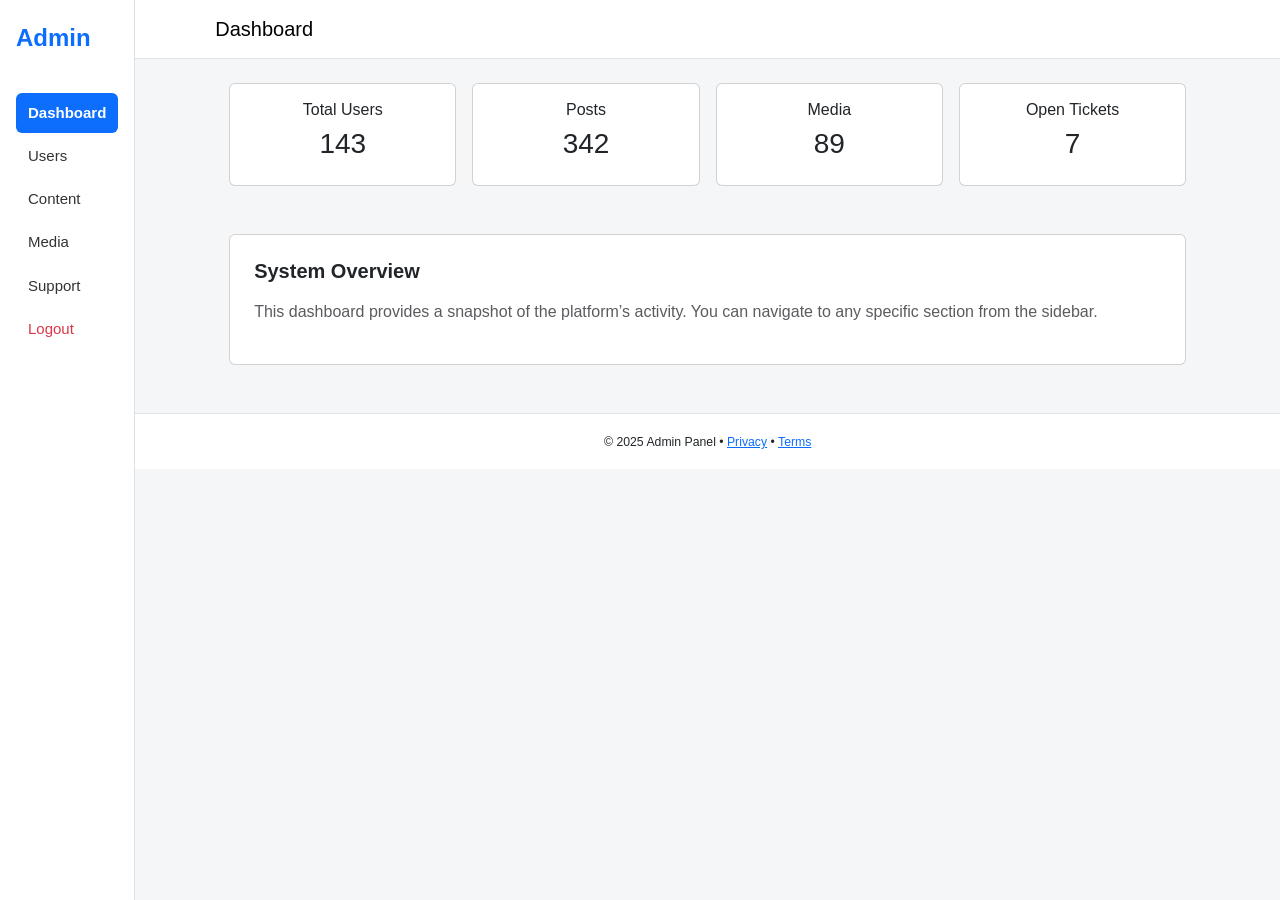
<file: index.html>
<!-- FILE: index.html -->
<!DOCTYPE html>
<html lang="en">
<head>
  <meta charset="UTF-8" />
  <meta name="viewport" content="width=device-width, initial-scale=1" />
  <title>Admin Dashboard</title>
  <link href="https://cdn.jsdelivr.net/npm/bootstrap@5.3.3/dist/css/bootstrap.min.css" rel="stylesheet" />
  <link href="assets/css/styles.css" rel="stylesheet" />
</head>
<body>
  <div class="d-flex">
    <nav class="d-none d-md-block sidebar" id="sidebarStatic">
      <div class="sidebar-header">
        <h4 class="text-primary fw-bold">Admin</h4>
        <button class="btn btn-sm btn-outline-secondary d-md-none" data-bs-toggle="offcanvas" data-bs-target="#sidebarMobile">☰</button>
      </div>
      <ul class="nav flex-column">
        <li><a href="index.html" class="nav-link active">Dashboard</a></li>
        <li><a href="users.html" class="nav-link">Users</a></li>
        <li><a href="content.html" class="nav-link">Content</a></li>
        <li><a href="media.html" class="nav-link">Media</a></li>
        <li><a href="support.html" class="nav-link">Support</a></li>
        <li><a href="#" class="nav-link text-danger">Logout</a></li>
      </ul>
    </nav>
    
    <!-- Offcanvas Sidebar for Mobile -->
    <div class="offcanvas offcanvas-start" tabindex="-1" id="sidebarMobile">
      <div class="offcanvas-header">
        <h5 class="offcanvas-title text-primary">Admin Menu</h5>
        <button type="button" class="btn-close" data-bs-dismiss="offcanvas"></button>
      </div>
      <div class="offcanvas-body">
        <ul class="nav flex-column">
          <li><a href="index.html" class="nav-link active">Dashboard</a></li>
          <li><a href="users.html" class="nav-link">Users</a></li>
          <li><a href="content.html" class="nav-link">Content</a></li>
          <li><a href="media.html" class="nav-link">Media</a></li>
          <li><a href="analytics.html" class="nav-link">Analytics</a></li>
          <li><a href="support.html" class="nav-link">Support</a></li>
          <li><a href="#" class="nav-link text-danger">Logout</a></li>
        </ul>
      </div>
    </div>

    <!-- Main content -->
    <div class="main-content flex-grow-1">
      <nav class="navbar navbar-expand-lg navbar-light bg-white border-bottom px-4 py-2">
        <div class="container-fluid">
          <span class="navbar-brand">Dashboard</span>
<button class="btn btn-outline-secondary d-md-none" data-bs-toggle="offcanvas" data-bs-target="#sidebarMobile">☰</button>

        </div>
      </nav>

      <main class="container-fluid py-4 px-5">
        <div class="row g-3 mb-5">
          <div class="col-md-3">
            <div class="card stat-card text-center p-3">
              <h6>Total Users</h6>
              <h3>143</h3>
            </div>
          </div>
          <div class="col-md-3">
            <div class="card stat-card text-center p-3">
              <h6>Posts</h6>
              <h3>342</h3>
            </div>
          </div>
          <div class="col-md-3">
            <div class="card stat-card text-center p-3">
              <h6>Media</h6>
              <h3>89</h3>
            </div>
          </div>
          <div class="col-md-3">
            <div class="card stat-card text-center p-3">
              <h6>Open Tickets</h6>
              <h3>7</h3>
            </div>
          </div>
        </div>

        <div class="card p-4 mb-4">
          <h5>System Overview</h5>
          <p class="text-muted">This dashboard provides a snapshot of the platform’s activity. You can navigate to any specific section from the sidebar.</p>
        </div>
      </main>

      <footer class="text-center py-3 border-top bg-white">
        <small>© 2025 Admin Panel • <a href="#">Privacy</a> • <a href="#">Terms</a></small>
      </footer>
    </div>
  </div>

  <script src="https://cdn.jsdelivr.net/npm/bootstrap@5.3.3/dist/js/bootstrap.bundle.min.js"></script>
  <script src="assets/js/scripts.js"></script>
</body>
</html>
</file>
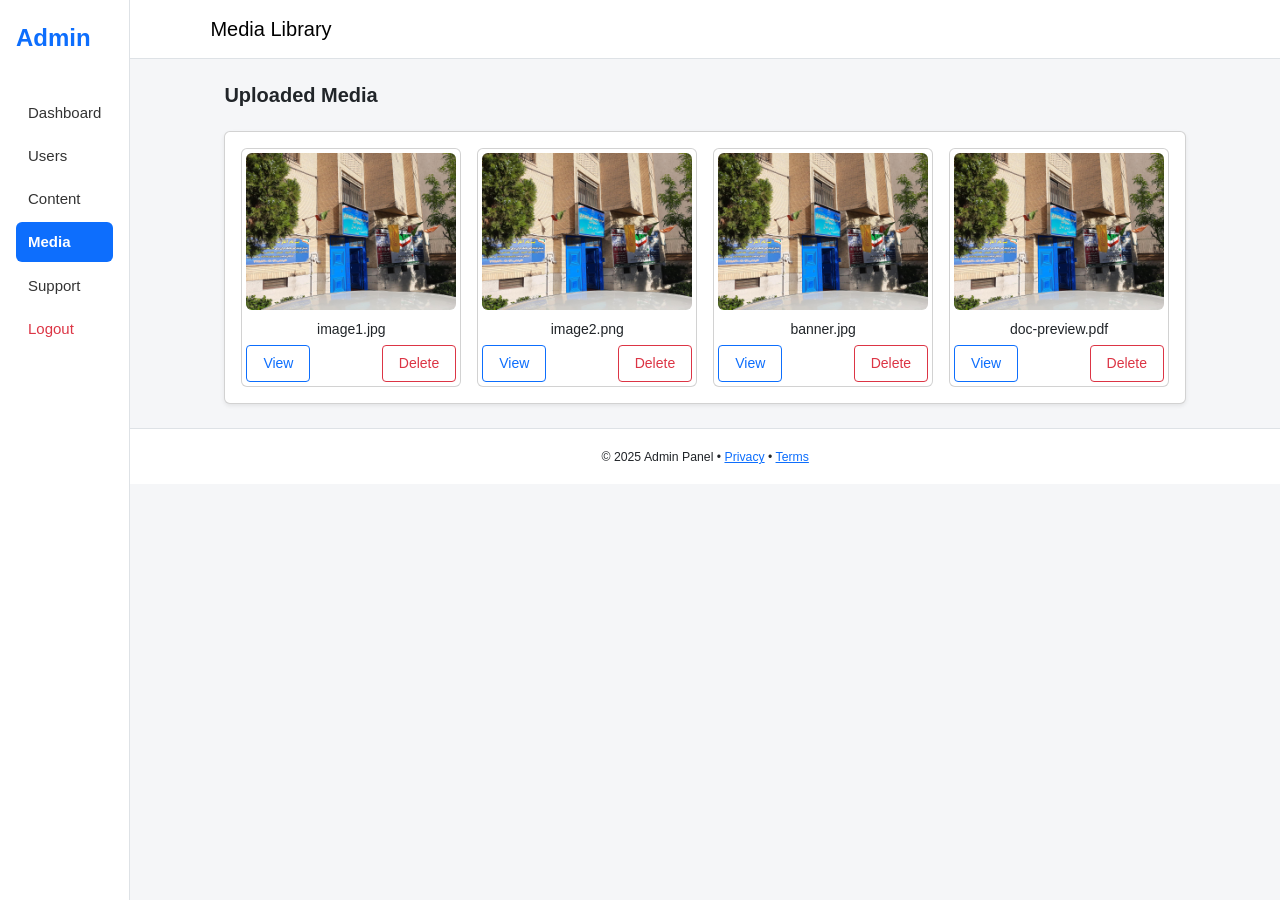
<file: media.html>
<!-- FILE: media.html -->
<!DOCTYPE html>
<html lang="en">
<head>
  <meta charset="UTF-8" />
  <meta name="viewport" content="width=device-width, initial-scale=1" />
  <title>Media Library</title>
  <link href="https://cdn.jsdelivr.net/npm/bootstrap@5.3.3/dist/css/bootstrap.min.css" rel="stylesheet" />
  <link href="assets/css/styles.css" rel="stylesheet" />
</head>
<body>
  <div class="d-flex">
    <nav class="d-none d-md-block sidebar" id="sidebarStatic">
      <div class="sidebar-header">
        <h4 class="text-primary fw-bold">Admin</h4>
        <button class="btn btn-sm btn-outline-secondary d-md-none" data-bs-toggle="offcanvas" data-bs-target="#sidebarMobile">☰</button>
      </div>
      <ul class="nav flex-column">
        <li><a href="index.html" class="nav-link">Dashboard</a></li>
        <li><a href="users.html" class="nav-link">Users</a></li>
        <li><a href="content.html" class="nav-link">Content</a></li>
        <li><a href="media.html" class="nav-link  active">Media</a></li>
        <li><a href="support.html" class="nav-link">Support</a></li>
        <li><a href="#" class="nav-link text-danger">Logout</a></li>
      </ul>
    </nav>
    
    <!-- Offcanvas Sidebar for Mobile -->
    <div class="offcanvas offcanvas-start" tabindex="-1" id="sidebarMobile">
      <div class="offcanvas-header">
        <h5 class="offcanvas-title text-primary">Admin Menu</h5>
        <button type="button" class="btn-close" data-bs-dismiss="offcanvas"></button>
      </div>
      <div class="offcanvas-body">
        <ul class="nav flex-column">
          <li><a href="index.html" class="nav-link">Dashboard</a></li>
          <li><a href="users.html" class="nav-link">Users</a></li>
          <li><a href="content.html" class="nav-link">Content</a></li>
          <li><a href="media.html" class="nav-link active">Media</a></li>
          <li><a href="support.html" class="nav-link">Support</a></li>
          <li><a href="#" class="nav-link text-danger">Logout</a></li>
        </ul>
      </div>
    </div>

    <!-- Main Content -->
    <div class="main-content flex-grow-1">
      <nav class="navbar navbar-expand-lg navbar-light bg-white border-bottom px-4 py-2">
        <div class="container-fluid">
          <span class="navbar-brand">Media Library</span>
          <div class="d-flex align-items-center gap-3">
            <button class="btn btn-outline-secondary d-md-none" data-bs-toggle="offcanvas" data-bs-target="#sidebarMobile">☰</button>
          </div>
        </div>
      </nav>

      <main class="container-fluid py-4 px-5">
          <h5 class="mb-4">Uploaded Media</h5>
          <div class="card shadow-sm">
            <div class="card-body">
              <div class="row g-3">
            <!-- Media Card Example -->
            <div class="col-12 col-md-3">
              <div class="card p-1 text-center">
                <img src="assets/images/anformatic_1.png" class="rounded mb-2 card-img" alt="Image 1" />
                <p class="small text-truncate mb-1">image1.jpg</p>
                <div class="d-flex justify-content-between">
                  <button class="btn btn-sm btn-outline-primary">View</button>
                  <button class="btn btn-sm btn-outline-danger">Delete</button>
                </div>
              </div>
            </div>
            <div class="col-12 col-md-3">
              <div class="card p-1 text-center">
                <img src="assets/images/anformatic_1.png" class="rounded mb-2 card-img" alt="Image 2" />
                <p class="small text-truncate mb-1">image2.png</p>
                <div class="d-flex justify-content-between">
                  <button class="btn btn-sm btn-outline-primary">View</button>
                  <button class="btn btn-sm btn-outline-danger">Delete</button>
                </div>
              </div>
            </div>
            <div class="col-12 col-md-3">
              <div class="card p-1 text-center">
                <img src="assets/images/anformatic_1.png" class="rounded mb-2 card-img" alt="Image 3" />
                <p class="small text-truncate mb-1">banner.jpg</p>
                <div class="d-flex justify-content-between">
                  <button class="btn btn-sm btn-outline-primary">View</button>
                  <button class="btn btn-sm btn-outline-danger">Delete</button>
                </div>
              </div>
            </div>
            <div class="col-12 col-md-3">
              <div class="card p-1 text-center">
                <img src="assets/images/anformatic_1.png" class="rounded mb-2 card-img" alt="Image 4" />
                <p class="small text-truncate mb-1">doc-preview.pdf</p>
                <div class="d-flex justify-content-between">
                  <button class="btn btn-sm btn-outline-primary">View</button>
                  <button class="btn btn-sm btn-outline-danger">Delete</button>
                </div>
              </div>
            </div>
            <!-- You can duplicate the above for more media items -->
          </div>
            </div>
          </div>
      </main>

      <footer class="text-center py-3 border-top bg-white">
        <small>© 2025 Admin Panel • <a href="#">Privacy</a> • <a href="#">Terms</a></small>
      </footer>
    </div>
  </div>

  <!-- Scripts -->
  <script src="https://cdn.jsdelivr.net/npm/bootstrap@5.3.3/dist/js/bootstrap.bundle.min.js"></script>
  <script src="assets/js/scripts.js"></script>
</body>
</html>
</file>
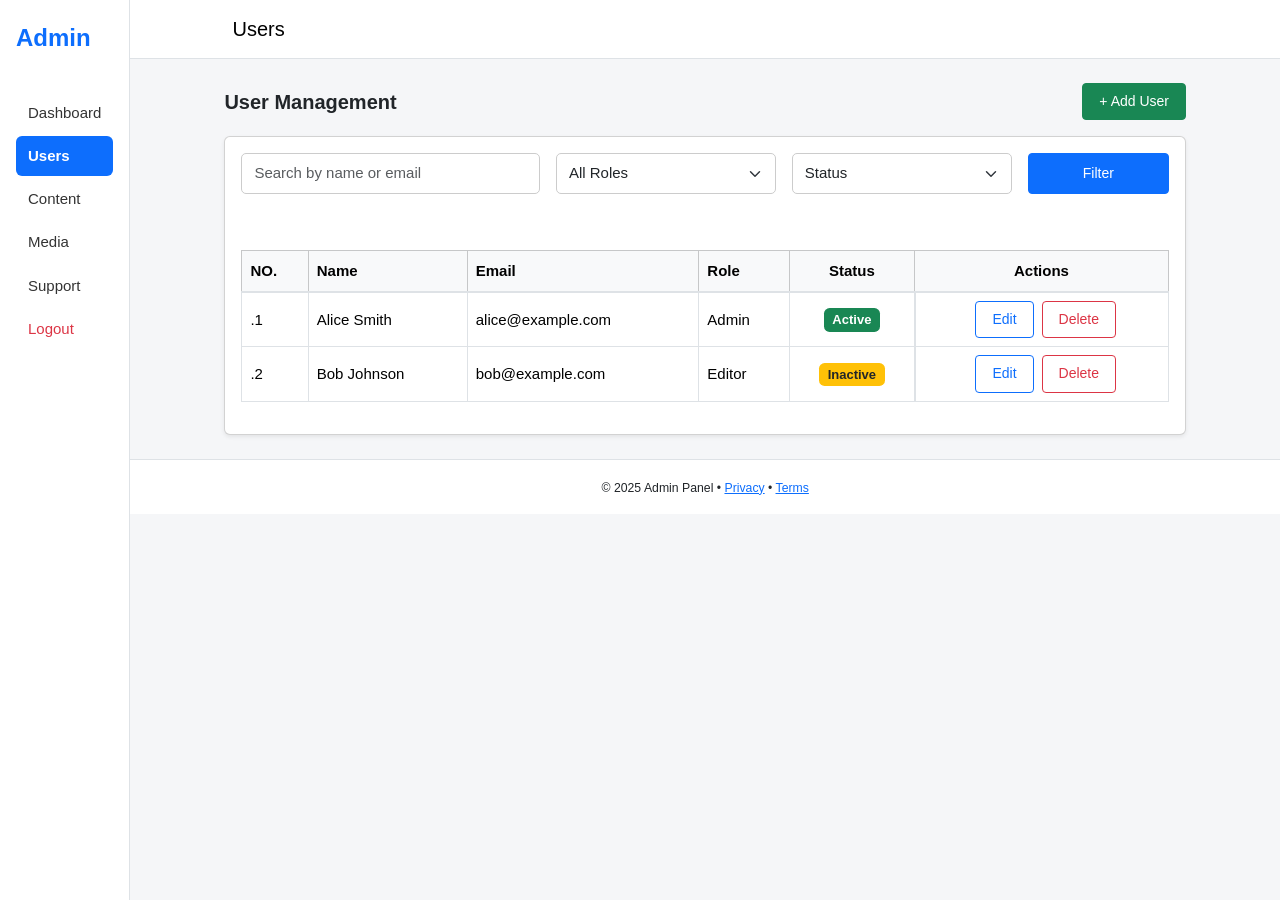
<file: users.html>
<!DOCTYPE html>
<html lang="en">
<head>
  <meta charset="UTF-8" />
  <meta name="viewport" content="width=device-width, initial-scale=1" />
  <title>Manage Users</title>
  <link href="https://cdn.jsdelivr.net/npm/bootstrap@5.3.3/dist/css/bootstrap.min.css" rel="stylesheet" />
  <link href="assets/css/styles.css" rel="stylesheet" />

</head>
<body>
  <div class="d-flex flex-wrap">
    <nav class="d-none d-md-block sidebar" id="sidebarStatic">
      <div class="sidebar-header">
        <h4 class="text-primary fw-bold">Admin</h4>
        <button class="btn btn-sm btn-outline-secondary d-md-none" data-bs-toggle="offcanvas" data-bs-target="#sidebarMobile">☰</button>
      </div>
      <ul class="nav flex-column">
        <li><a href="index.html" class="nav-link">Dashboard</a></li>
        <li><a href="users.html" class="nav-link active">Users</a></li>
        <li><a href="content.html" class="nav-link">Content</a></li>
        <li><a href="media.html" class="nav-link  ">Media</a></li>
        <li><a href="support.html" class="nav-link">Support</a></li>
        <li><a href="#" class="nav-link text-danger">Logout</a></li>
      </ul>
    </nav>
    
    <!-- Offcanvas Sidebar for Mobile -->
    <div class="offcanvas offcanvas-start" tabindex="-1" id="sidebarMobile">
      <div class="offcanvas-header">
        <h5 class="offcanvas-title text-primary">Admin Menu</h5>
        <button type="button" class="btn-close" data-bs-dismiss="offcanvas"></button>
      </div>
      <div class="offcanvas-body">
        <ul class="nav flex-column">
          <li><a href="index.html" class="nav-link">Dashboard</a></li>
          <li><a href="users.html" class="nav-link">Users</a></li>
          <li><a href="content.html" class="nav-link">Content</a></li>
          <li><a href="media.html" class="nav-link active">Media</a></li>
          <li><a href="support.html" class="nav-link">Support</a></li>
          <li><a href="#" class="nav-link text-danger">Logout</a></li>
        </ul>
      </div>
    </div>

    <!-- Main Content -->
<div class="main-content flex-grow-1">
      <nav class="navbar navbar-expand-lg navbar-light bg-white border-bottom px-5 py-2">
        <div class="container-fluid">
          <span class="navbar-brand">Users</span>
          <div class="d-flex align-items-center gap-3">
            <button class="btn btn-outline-secondary d-md-none" data-bs-toggle="offcanvas" data-bs-target="#sidebarMobile">☰</button>
          </div>
        </div>
      </nav>

      <main class="container-fluid py-4 px-5">
        <!-- User Actions -->
        <div class="d-flex justify-content-between align-items-center mb-3">
          <h5 class="mb-0">User Management</h5>
          <button class="btn btn-sm btn-success" data-bs-toggle="modal" data-bs-target="#addUserModal">+ Add User</button>
        </div>

        <!-- Filters -->


        <!-- User Table -->
        <div class="card shadow-sm">
          <div class="card-body">
                    <div class="row g-3 mb-4">
          <div class="col-md-4">
            <input type="text" class="form-control" placeholder="Search by name or email" />
          </div>
          <div class="col-md-3">
            <select class="form-select">
              <option selected>All Roles</option>
              <option>Admin</option>
              <option>Editor</option>
              <option>Subscriber</option>
            </select>
          </div>
          <div class="col-md-3">
            <select class="form-select">
              <option selected>Status</option>
              <option>Active</option>
              <option>Inactive</option>
            </select>
          </div>
          <div class="col-md-2 d-grid">
            <button class="btn btn-primary">Filter</button>
          </div>
        </div>
          </div>
          <div class="card-body table-responsive">
            <table class="table table-hover table-bordered">
              <thead class="table-light">
                <tr>
                  <th>NO.</th>
                  <th>Name</th>
                  <th>Email</th>
                  <th>Role</th>
                  <th class="text-center">Status</th>
                  <th class="text-center">Actions</th>
                </tr>
              </thead>
              <tbody>
                <tr>
                  <td>.1</td>
                  <td>Alice Smith</td>
                  <td>alice@example.com</td>
                  <td>Admin</td>
                  <td class="text-center"><span class="badge bg-success">Active</span></td>
                  <td class="d-flex justify-content-center">
                    <button class="btn btn-sm btn-outline-primary ms-2">Edit</button>
                    <button class="btn btn-sm btn-outline-danger ms-2">Delete</button>
                  </td>
                </tr>
                <tr>
                  <td>.2</td>
                  <td>Bob Johnson</td>
                  <td>bob@example.com</td>
                  <td>Editor</td>
                  <td class="text-center"><span class="badge bg-warning text-dark">Inactive</span></td>
                  <td class="d-flex justify-content-center">
                    <button class="btn btn-sm btn-outline-primary ms-2">Edit</button>
                    <button class="btn btn-sm btn-outline-danger ms-2">Delete</button>
                  </td>
                </tr>
              </tbody>
            </table>
          </div>
        </div>
      </main>

      <footer class="text-center py-3 border-top bg-white">
        <small>© 2025 Admin Panel • <a href="#">Privacy</a> • <a href="#">Terms</a></small>
      </footer>
    </div>
  </div>

  <!-- Add User Modal -->
  <div class="modal fade" id="addUserModal" tabindex="-1">
    <div class="modal-dialog">
      <div class="modal-content">
        <div class="modal-header">
          <h5>Add User</h5>
          <button type="button" class="btn-close" data-bs-dismiss="modal"></button>
        </div>
        <div class="modal-body">
          <form onsubmit="showToast(event)">
            <input type="text" class="form-control mb-3" placeholder="Full Name" required />
            <input type="email" class="form-control mb-3" placeholder="Email Address" required />
            <input type="password" class="form-control mb-3" placeholder="Password" required />
            <select class="form-select mb-3">
              <option selected>Role</option>
              <option>Admin</option>
              <option>Editor</option>
              <option>Subscriber</option>
            </select>
            <button class="btn btn-primary w-100">Add User</button>
          </form>
        </div>
      </div>
    </div>
  </div>

  <script src="https://cdn.jsdelivr.net/npm/bootstrap@5.3.3/dist/js/bootstrap.bundle.min.js"></script>
  <script src="assets/js/scripts.js"></script>
</body>
</html>
</file>
<file: assets/css/styles.css>
/* FILE: assets/css/styles.css */

/* GENERAL RESET */
body {
    background-color: #f5f6f8;
    font-family: 'Segoe UI', Tahoma, sans-serif;
    font-size: 16px;
    color: #212529;
    margin: 0;
    padding: 0;
    line-height: 1.6;
  }
  
  /* SIDEBAR */
  .sidebar {
    /* width: 260px; */
    background-color: #ffffff;
    border-right: 1px solid #dee2e6;
    padding: 1.5rem 1rem;
    min-height: 100vh;
    position: relative;
  }
  
  .sidebar.collapsed {
    width: 80px;
    overflow: hidden;
  }
  
  .sidebar .sidebar-header {
    display: flex;
    justify-content: space-between;
    align-items: center;
    margin-bottom: 2rem;
  }
  
  .sidebar .nav-link {
    display: block;
    padding: 0.5rem 0.75rem;
    margin-bottom: 0.2rem;
    border-radius: 6px;
    font-size: 15px;
    color: #333;
  }
  
  .sidebar .nav-link.active {
    background-color: #0d6efd;
    color: #fff;
    font-weight: 600;
  }
  
  .sidebar .nav-link:hover {
    background-color: #e9ecef;
    color: #111;
  }
  
  /* MAIN CONTENT */
  .main-content {
    flex-grow: 1;
    display: flex;
    flex-direction: column;
    min-height: 100vh;
    background-color: #f5f6f8;
  }
  
  /* NAVBAR */
  .navbar {
    background-color: #ffffff;
    border-bottom: 1px solid #dee2e6;
  }
  
  /* PAGE SECTIONS */
  section.card {
    background-color: #ffffff;
    border: 1px solid #e0e0e0;
    border-radius: 8px;
    padding: 2rem;
    margin-bottom: 2rem;
  }
  
  h5 {
    font-size: 20px;
    font-weight: 600;
    margin-bottom: 1rem;
  }
  
  /* TABLES */
  .table th,
  .table td {
    vertical-align: middle;
    font-size: 15px;
  }
  
  .table thead th {
    border-bottom: 2px solid #dee2e6;
  }
  
  .table-hover tbody tr:hover {
    background-color: #f8f9fa;
  }
  
  /* FORM ELEMENTS */
  label.form-label {
    font-weight: 500;
    margin-bottom: 0.5rem;
  }
  
  input.form-control,
  textarea.form-control,
  select.form-select {
    border: 1px solid #ccc;
    font-size: 15px;
    padding: 0.5rem 0.75rem;
    border-radius: 5px;
  }
  
  input[type="file"] {
    border: none;
    background-color: #f8f9fa;
    padding: 0.6rem 0.75rem;
  }
  
  .form-check-label {
    font-size: 15px;
  }
  
  /* BUTTONS */
  .btn {
    font-size: 14px;
    padding: 0.45rem 1rem;
    border-radius: 4px;
  }
  
  .btn-primary {
    background-color: #0d6efd;
    border-color: #0d6efd;
  }
  
  .btn-outline-primary {
    color: #0d6efd;
    border-color: #0d6efd;
  }
  
  .btn-outline-danger {
    color: #dc3545;
    border-color: #dc3545;
  }
  
  .btn-outline-secondary {
    color: #6c757d;
    border-color: #6c757d;
  }
  
  /* TOGGLES + SWITCHES */
  .form-switch .form-check-input {
    height: 1.4rem;
    width: 2.5rem;
  }
  
  /* DARK MODE */
  .dark-mode {
    background-color: #181a1b !important;
    color: #e1e1e1 !important;
  }
  
  .dark-mode .card,
  .dark-mode .navbar,
  .dark-mode .sidebar,
  .dark-mode .table {
    background-color: #232526 !important;
    color: #e1e1e1 !important;
    border-color: #393c3e !important;
  }
  
  .dark-mode input,
  .dark-mode textarea,
  .dark-mode select {
    background-color: #2d2f31 !important;
    color: #fff !important;
    border-color: #444;
  }
  
  .dark-mode .nav-link {
    color: #ddd !important;
  }
  
  .dark-mode .nav-link.active {
    background-color: #0d6efd !important;
    color: #ffffff !important;
  }
  
  /* PREVIEW IMAGE */
  #filePreview img,
  #ogImagePreview {
    max-width: 100%;
    height: auto;
    margin-top: 0.5rem;
    border-radius: 4px;
    border: 1px solid #ccc;
  }
  
  /* STATUS BADGES */
  .badge {
    font-size: 13px;
    padding: 0.4em 0.65em;
    border-radius: 0.35rem;
  }
  
  /* FOOTER */
  footer {
    background-color: #ffffff;
    border-top: 1px solid #dee2e6;
    font-size: 14px;
  }
  
  /* RESPONSIVE */
  @media (max-width: 768px) {
    .sidebar {
      position: fixed;
      top: 0;
      left: -260px;
      z-index: 1050;
      height: 100%;
      background: #fff;
    }
  
    .sidebar.open {
      left: 0;
    }
  
    .main-content {
      padding-left: 0;
      width: 100%;
    }
    .container-fluid{
      padding-left: calc(var(--bs-gutter-x) * .5) !important;
      padding-right:calc(var(--bs-gutter-x) * .5) !important;
      width: 95% !important;
    }
    .navbar{
      padding-left: 0 !important;
      padding-right: 0 !important;
    }
  }

/* Sidebar display */
@media (max-width: 767.98px) {
  .sidebar {
    display: none !important;
  }
}
  .container-fluid{
    width: 92% ;
  }
</file>
